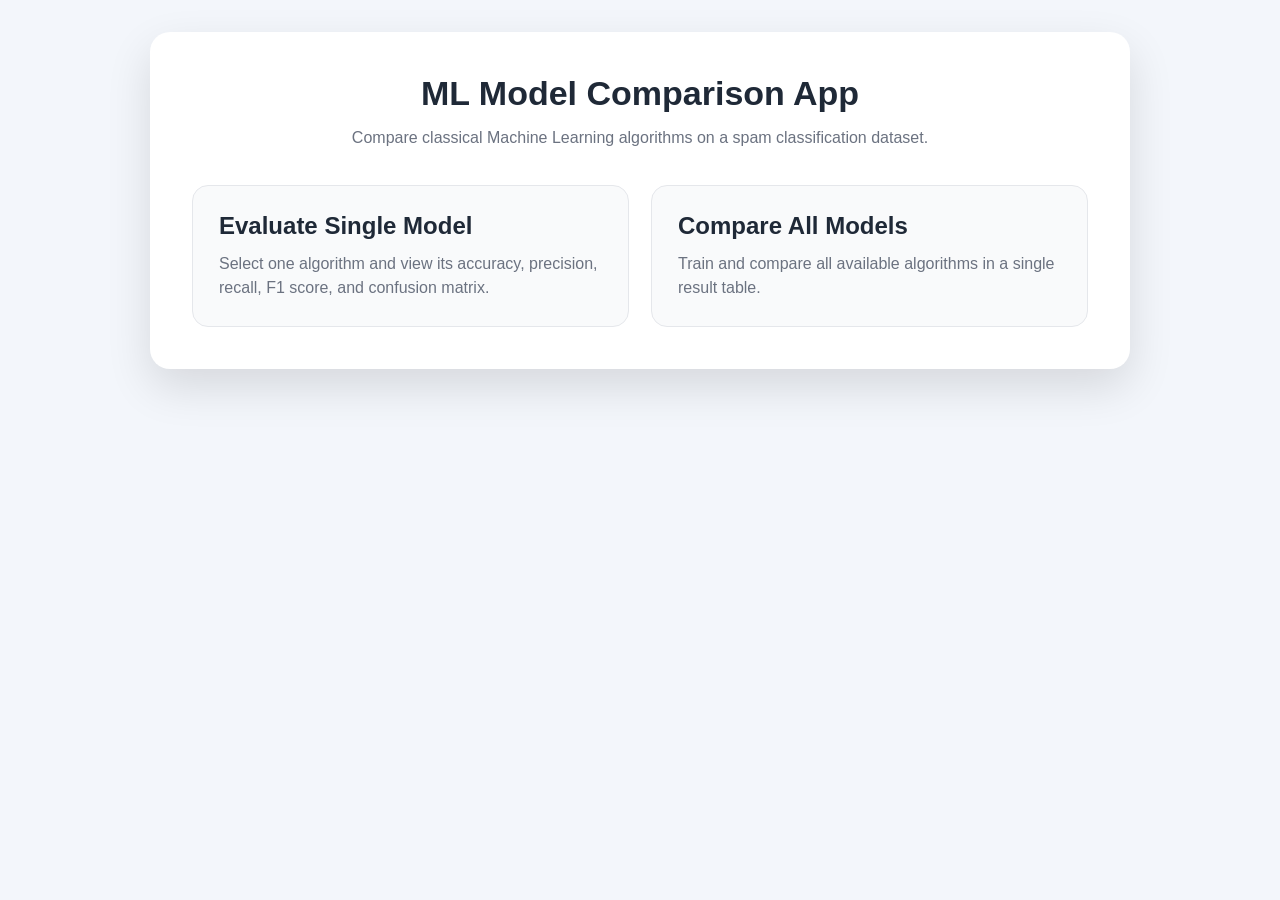
<file: frontend/index.html>
<!DOCTYPE html>
<html lang="en">
<head>
    <meta charset="UTF-8">
    <meta name="viewport" content="width=device-width, initial-scale=1.0">
    <title>ML Model Comparison App</title>
    <link rel="stylesheet" href="style.css">
</head>
<body>
    <main class="container">
        <section class="card home-card">
            <h1>ML Model Comparison App</h1>
            <p class="subtitle">
                Compare classical Machine Learning algorithms on a spam classification dataset.
            </p>

            <div class="nav-grid">
                <a href="evaluate.html" class="nav-card">
                    <h2>Evaluate Single Model</h2>
                    <p>Select one algorithm and view its accuracy, precision, recall, F1 score, and confusion matrix.</p>
                </a>

                <a href="compare.html" class="nav-card">
                    <h2>Compare All Models</h2>
                    <p>Train and compare all available algorithms in a single result table.</p>
                </a>
            </div>
        </section>
    </main>
</body>
</html>
</file>
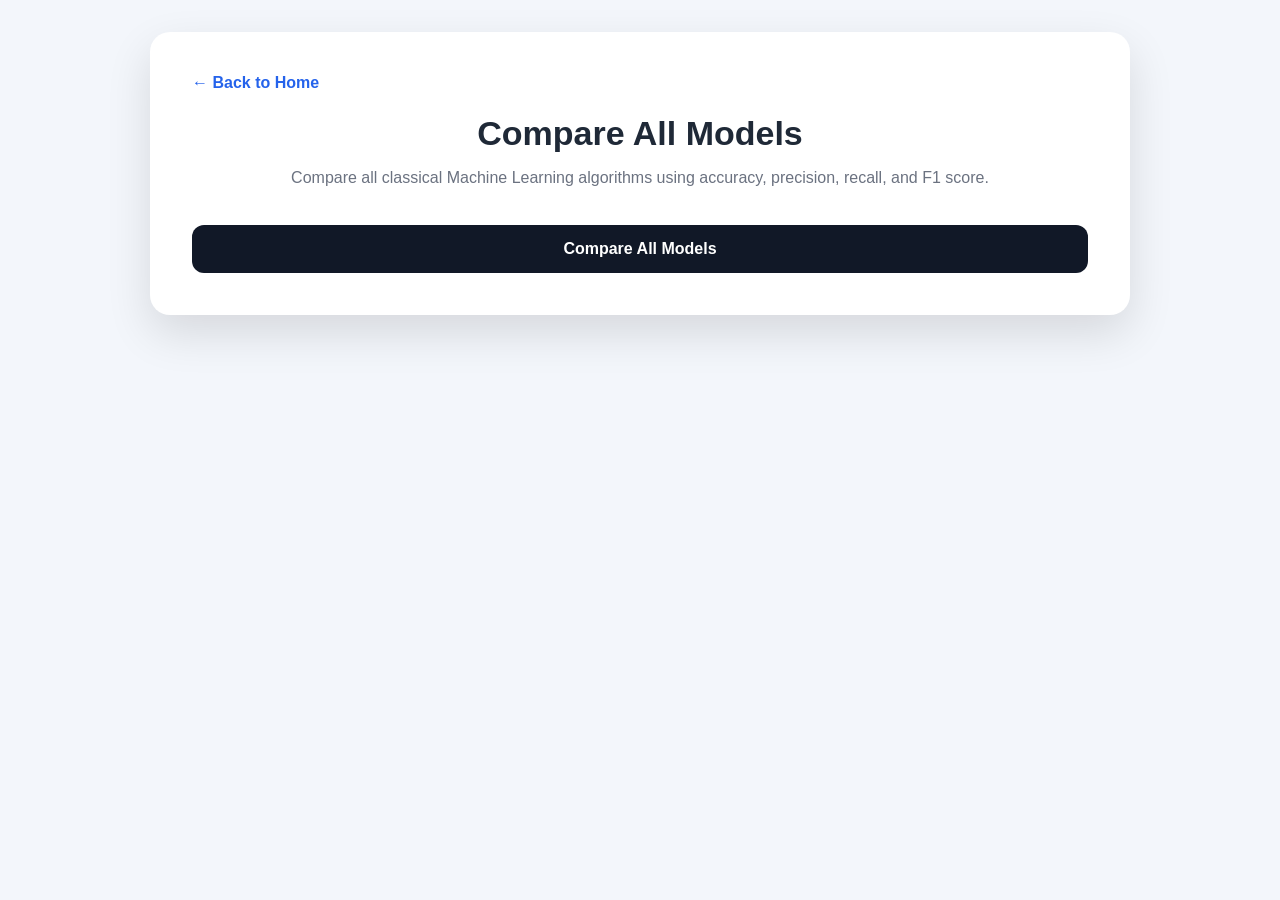
<file: frontend/compare.html>
<!DOCTYPE html>
<html lang="en">
<head>
    <meta charset="UTF-8">
    <meta name="viewport" content="width=device-width, initial-scale=1.0">
    <title>Compare All Models</title>
    <link rel="stylesheet" href="style.css">
</head>
<body>
    <main class="container">
        <section class="card">
            <a href="index.html" class="back-link">← Back to Home</a>

            <h1>Compare All Models</h1>
            <p class="subtitle">
                Compare all classical Machine Learning algorithms using accuracy, precision, recall, and F1 score.
            </p>

            <button id="compareButton" class="secondary">Compare All Models</button>

            <div id="loading" class="loading hidden">Training and comparing all models...</div>
            <div id="error" class="error hidden"></div>

            <section id="comparisonResult" class="result-card hidden">
                <h2>Model Comparison</h2>
                <table class="comparison-table">
                    <thead>
                        <tr>
                            <th>Model</th>
                            <th>Accuracy</th>
                            <th>Precision</th>
                            <th>Recall</th>
                            <th>F1</th>
                        </tr>
                    </thead>
                    <tbody id="comparisonTableBody"></tbody>
                </table>
            </section>
        </section>
    </main>

    <script src="compare.js"></script>
</body>
</html>
</file>
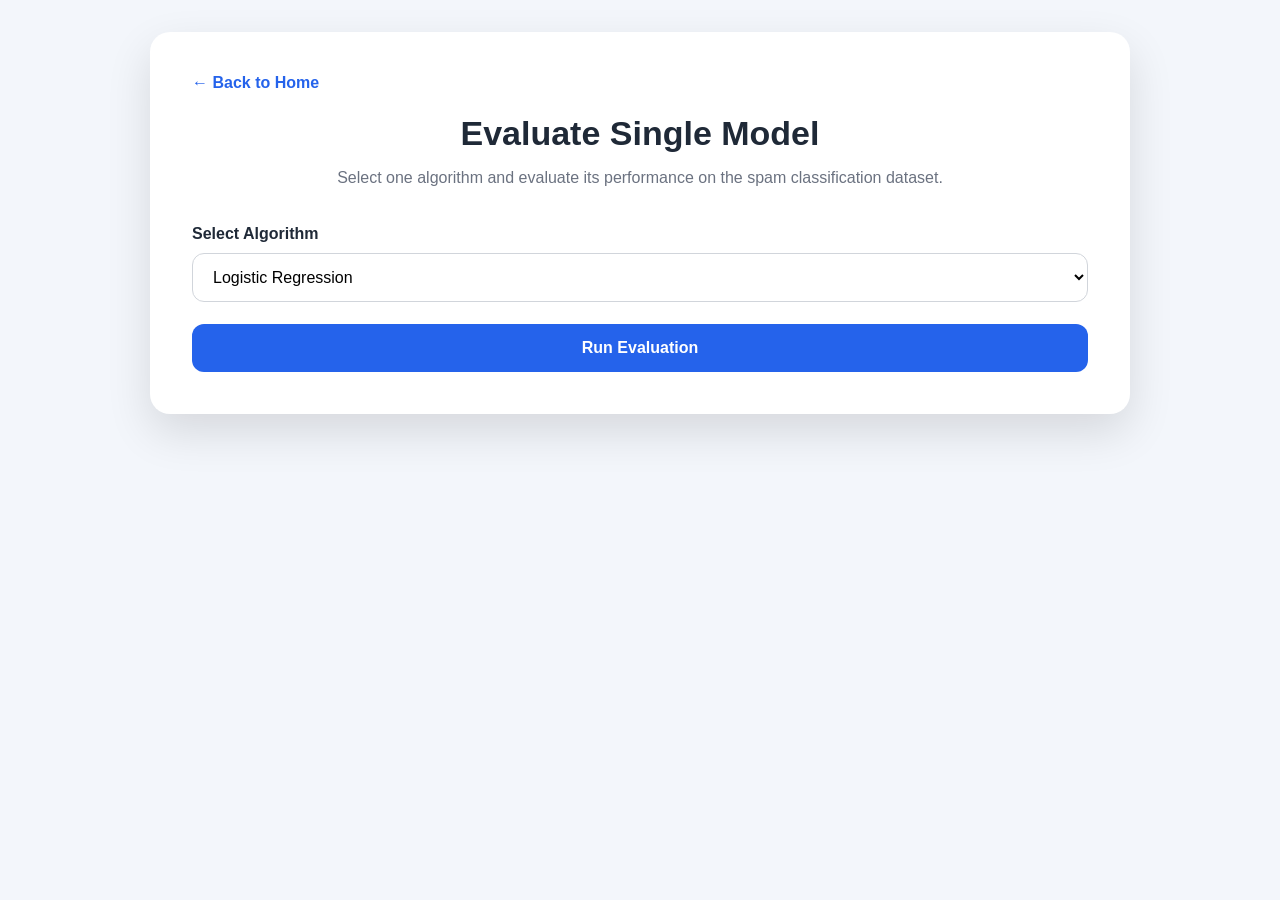
<file: frontend/evaluate.html>
<!DOCTYPE html>
<html lang="en">
<head>
    <meta charset="UTF-8">
    <meta name="viewport" content="width=device-width, initial-scale=1.0">
    <title>Evaluate Single Model</title>
    <link rel="stylesheet" href="style.css">
</head>
<body>
    <main class="container">
        <section class="card">
            <a href="index.html" class="back-link">← Back to Home</a>

            <h1>Evaluate Single Model</h1>
            <p class="subtitle">
                Select one algorithm and evaluate its performance on the spam classification dataset.
            </p>

            <div class="form-group">
                <label for="modelSelect">Select Algorithm</label>
                <select id="modelSelect">
                    <option value="logistic_regression">Logistic Regression</option>
                    <option value="knn">K-Nearest Neighbors</option>
                    <option value="decision_tree">Decision Tree</option>
                    <option value="random_forest">Random Forest</option>
                    <option value="linear_svm">Linear SVM</option>
                    <option value="naive_bayes">Naive Bayes</option>
                </select>
            </div>

            <button id="evaluateButton">Run Evaluation</button>

            <div id="loading" class="loading hidden">Training and evaluating selected model...</div>
            <div id="error" class="error hidden"></div>

            <section id="singleResult" class="result-card hidden">
                <h2>Model Result</h2>
                <p><strong>Model:</strong> <span id="modelName"></span></p>

                <div class="metrics-grid">
                    <div class="metric">
                        <span>Accuracy</span>
                        <strong id="accuracy"></strong>
                    </div>
                    <div class="metric">
                        <span>Precision</span>
                        <strong id="precision"></strong>
                    </div>
                    <div class="metric">
                        <span>Recall</span>
                        <strong id="recall"></strong>
                    </div>
                    <div class="metric">
                        <span>F1 Score</span>
                        <strong id="f1Score"></strong>
                    </div>
                </div>

                <h3>Confusion Matrix</h3>
                <table class="matrix-table">
                    <tr>
                        <th></th>
                        <th>Predicted Ham</th>
                        <th>Predicted Spam</th>
                    </tr>
                    <tr>
                        <th>Actual Ham</th>
                        <td id="cm00"></td>
                        <td id="cm01"></td>
                    </tr>
                    <tr>
                        <th>Actual Spam</th>
                        <td id="cm10"></td>
                        <td id="cm11"></td>
                    </tr>
                </table>
            </section>
        </section>
    </main>

    <script src="evaluate.js"></script>
</body>
</html>
</file>
<file: frontend/style.css>
* {
    box-sizing: border-box;
}

body {
    margin: 0;
    font-family: Arial, sans-serif;
    background: #f3f6fb;
    color: #1f2937;
}

.container {
    min-height: 100vh;
    padding: 32px;
    display: flex;
    justify-content: center;
    align-items: flex-start;
}

.card {
    width: 100%;
    max-width: 980px;
    background: #ffffff;
    padding: 42px;
    border-radius: 20px;
    box-shadow: 0 18px 45px rgba(0, 0, 0, 0.12);
}

h1 {
    margin: 0 0 12px;
    font-size: 34px;
    text-align: center;
}

.subtitle {
    margin: 0 0 34px;
    color: #6b7280;
    text-align: center;
    line-height: 1.6;
}

.form-group {
    margin-bottom: 22px;
}

label {
    display: block;
    margin-bottom: 10px;
    font-weight: 700;
}

select {
    width: 100%;
    padding: 14px 16px;
    border: 1px solid #d1d5db;
    border-radius: 12px;
    font-size: 16px;
    background: white;
}

select:focus {
    outline: none;
    border-color: #2563eb;
    box-shadow: 0 0 0 4px rgba(37, 99, 235, 0.15);
}

.button-group {
    display: grid;
    grid-template-columns: 1fr 1fr;
    gap: 14px;
}

button {
    width: 100%;
    padding: 15px;
    border: none;
    border-radius: 12px;
    background: #2563eb;
    color: white;
    font-size: 16px;
    font-weight: 800;
    cursor: pointer;
}

button:hover {
    background: #1d4ed8;
}

button.secondary {
    background: #111827;
}

button.secondary:hover {
    background: #374151;
}

.loading {
    margin-top: 24px;
    padding: 16px;
    border-radius: 12px;
    background: #eff6ff;
    color: #1d4ed8;
    font-weight: 800;
    text-align: center;
}

.error {
    margin-top: 24px;
    padding: 16px;
    border-radius: 12px;
    background: #fef2f2;
    color: #991b1b;
    font-weight: 800;
    text-align: center;
}

.result-card {
    margin-top: 28px;
    padding: 24px;
    border: 1px solid #e5e7eb;
    border-radius: 16px;
    background: #f9fafb;
}

.result-card h2 {
    margin-top: 0;
}

.metrics-grid {
    display: grid;
    grid-template-columns: repeat(4, 1fr);
    gap: 14px;
    margin: 20px 0;
}

.metric {
    background: white;
    padding: 16px;
    border-radius: 14px;
    text-align: center;
    border: 1px solid #e5e7eb;
}

.metric span {
    display: block;
    margin-bottom: 8px;
    color: #6b7280;
    font-size: 14px;
}

.metric strong {
    font-size: 22px;
}

.matrix-table,
.comparison-table {
    width: 100%;
    border-collapse: collapse;
    background: white;
    margin-top: 14px;
}

.matrix-table th,
.matrix-table td,
.comparison-table th,
.comparison-table td {
    padding: 12px;
    border: 1px solid #e5e7eb;
    text-align: center;
}

.matrix-table th,
.comparison-table th {
    background: #f3f4f6;
}

.hidden {
    display: none;
}

@media (max-width: 760px) {
    .card {
        padding: 28px;
    }

    .button-group {
        grid-template-columns: 1fr;
    }

    .metrics-grid {
        grid-template-columns: 1fr 1fr;
    }
}

.home-card {
    max-width: 980px;
}

.nav-grid {
    display: grid;
    grid-template-columns: 1fr 1fr;
    gap: 22px;
    margin-top: 32px;
}

.nav-card {
    display: block;
    padding: 26px;
    border-radius: 16px;
    border: 1px solid #e5e7eb;
    background: #f9fafb;
    color: #1f2937;
    text-decoration: none;
    transition: 0.2s ease;
}

.nav-card:hover {
    transform: translateY(-3px);
    box-shadow: 0 14px 30px rgba(0, 0, 0, 0.10);
}

.nav-card h2 {
    margin-top: 0;
    margin-bottom: 12px;
}

.nav-card p {
    margin: 0;
    color: #6b7280;
    line-height: 1.5;
}

.back-link {
    display: inline-block;
    margin-bottom: 22px;
    color: #2563eb;
    text-decoration: none;
    font-weight: 700;
}

.back-link:hover {
    text-decoration: underline;
}

@media (max-width: 760px) {
    .nav-grid {
        grid-template-columns: 1fr;
    }
}
</file>
